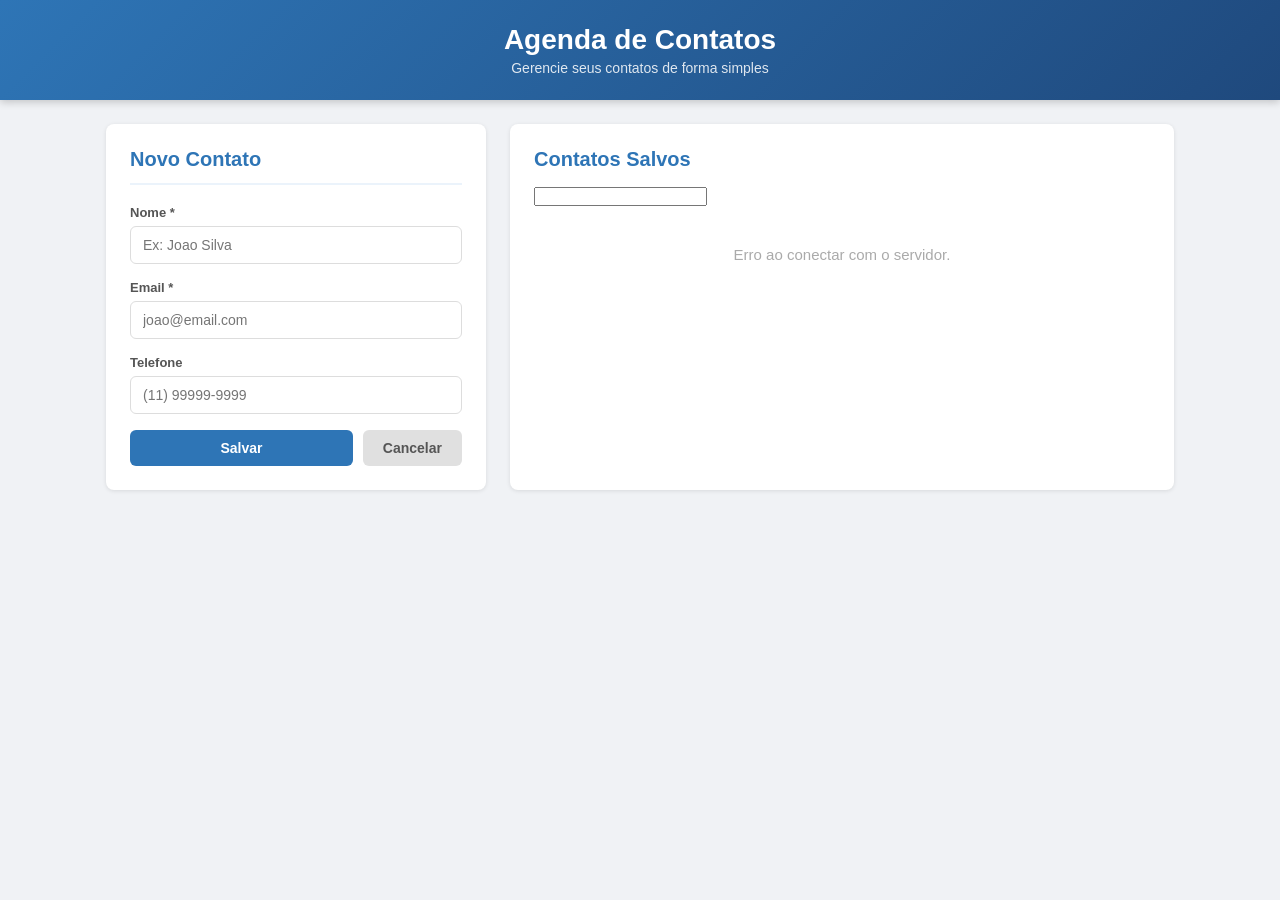
<file: crudcontatos/index.html>
<!DOCTYPE html>
<html lang="pt-BR">
<head>
 <meta charset="UTF-8">
 <!-- viewport: faz o site funcionar bem em celulares -->
 <meta name="viewport" content="width=device-width, initial-scale=1.0">
 <title>Agenda de Contatos</title>
 <!-- Importa o arquivo de estilos CSS -->
 <link rel="stylesheet" href="style.css">
</head>
<body>
 <!-- Cabecalho da pagina -->
 <header>
 <h1>Agenda de Contatos</h1>
 <p>Gerencie seus contatos de forma simples</p>
 </header>
 <main>
 <!-- FORMULARIO: usado tanto para criar quanto para editar -->
 <!-- id='form-contato' permite o JavaScript encontrar este elemento -->
 <section class="formulario">
 <h2 id="titulo-form">Novo Contato</h2>
 <!-- Campo oculto: guarda o ID quando estamos editando -->
 <!-- Se estiver vazio, estamos criando; se tiver valor, editando -->
 <input type="hidden" id="contato-id"> 
 <div class="campo">
 <label for="nome">Nome *</label>
 <!-- required: o navegador exige que o campo seja preenchido -->
 <input type="text" id="nome" placeholder="Ex: Joao Silva" 
required>
 </div>
 <div class="campo">
 <label for="email">Email *</label>
 <!-- type='email': o navegador valida o formato do email -->
 <input type="email" id="email" placeholder="joao@email.com" 
required>
 </div>
 <div class="campo">
 <label for="telefone">Telefone</label>
 <input type="tel" id="telefone" placeholder="(11) 99999-9999">
 </div>
 <div class="botoes-form">
 <!-- onclick='salvarContato()': chama funcao no JavaScript ao 
clicar -->
 <button onclick="salvarContato()" class="btn-salvar">
 Salvar
 </button>
 <button onclick="limparFormulario()" class="btn-cancelar">
 Cancelar
 </button>
 </div>
 </section>
 <!-- LISTA: onde os contatos aparecerao -->
 <section class="lista">
 <h2>Contatos Salvos</h2>
 <!-- Barra de busca -->
 <input type="text" id="busca
  placeholder="Buscar por nome ou email..."
 oninput="filtrarContatos()">
 <!-- Esta div sera preenchida pelo JavaScript -->
 <div id="lista-contatos">
 <!-- Os contatos aparecem aqui dinamicamente -->
 <p class="carregando">Carregando contatos...</p>
 </div>
 </section>
 </main>
 <!-- Importa o arquivo JavaScript no final do body -->
 <!-- Colocar aqui garante que o HTML ja foi carregado -->
 <script src="script.js"></script>
</body>
</html
</file>
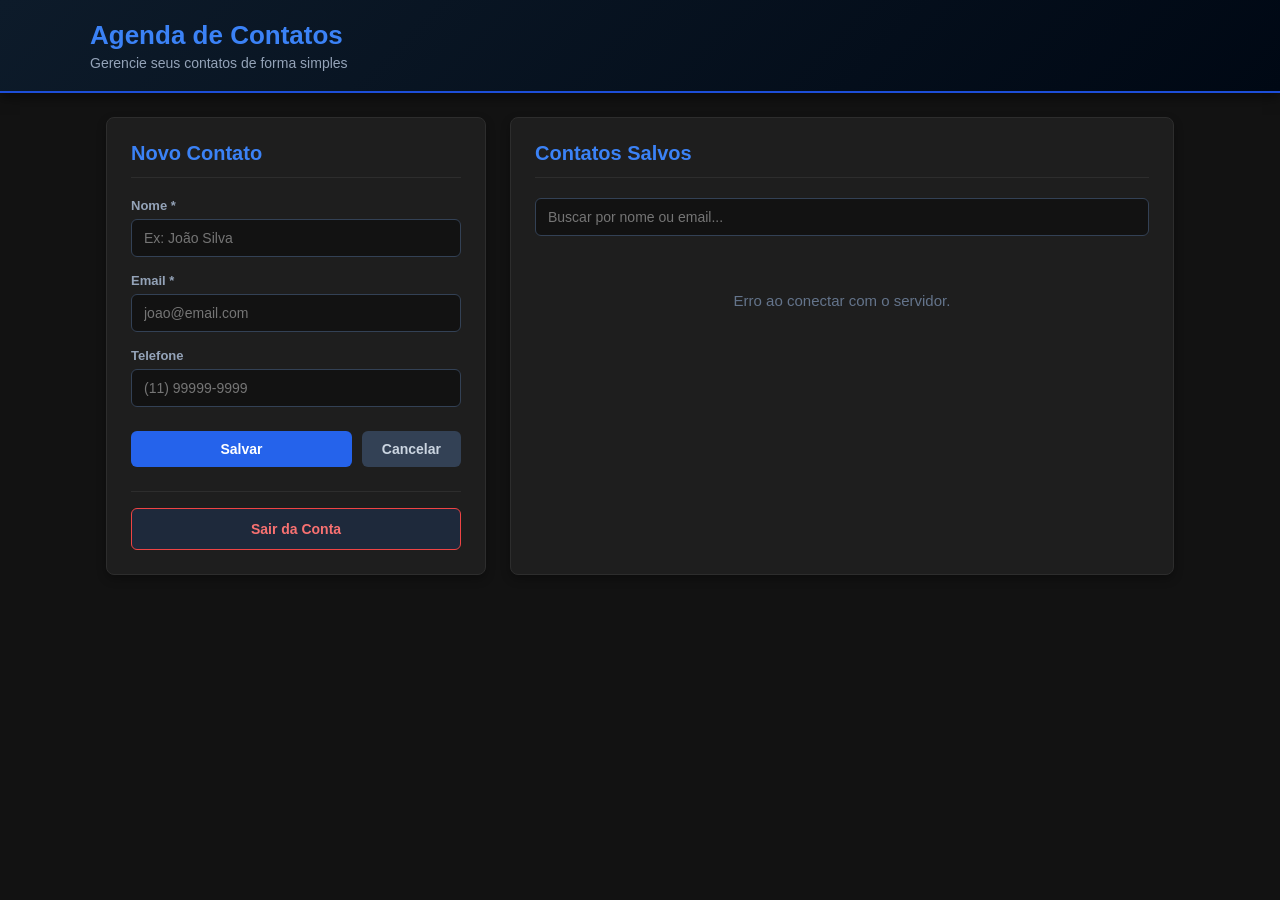
<file: CRUD-LOGOFF-main/crud-contatos/index.html>
<!DOCTYPE html>
<html lang="pt-BR">
<head>
    <meta charset="UTF-8">
    <meta name="viewport" content="width=device-width, initial-scale=1.0">
    <title>Agenda de Contatos</title>
    <link rel="stylesheet" href="style.css">
</head>
<body>

    <header>
        <div class="header-conteudo">
            <div class="logo-area">
                <h1>Agenda de Contatos</h1>
                <p>Gerencie seus contatos de forma simples</p>
            </div>
        </div>
    </header>

    <main>
        <section class="formulario">
            <h2 id="titulo-form">Novo Contato</h2>
            <input type="hidden" id="contato-id">
            
            <div class="campo">
                <label for="nome">Nome *</label>
                <input type="text" id="nome" placeholder="Ex: João Silva" required>
            </div>

            <div class="campo">
                <label for="email">Email *</label>
                <input type="email" id="email" placeholder="joao@email.com" required>
            </div>

            <div class="campo">
                <label for="telefone">Telefone</label>
                <input type="tel" id="telefone" placeholder="(11) 99999-9999">
            </div>

            <div class="botoes-form">
                <button onclick="salvarContato()" class="btn-salvar">Salvar</button>
                <button onclick="limparFormulario()" class="btn-cancelar">Cancelar</button>
            </div>

            <div class="separador"></div>

            <button onclick="fazerLogoff()" class="btn-sair-longo">Sair da Conta</button>
        </section>

        <section class="lista">
            <h2>Contatos Salvos</h2>
            <input type="text" id="busca" placeholder="Buscar por nome ou email..." oninput="filtrarContatos()">

            <div id="lista-contatos">
                <p class="carregando">Carregando contatos...</p>
            </div>
        </section>
    </main>

    <script src="script.js"></script>
</body>
</html>
</file>
<file: crudcontatos/style.css>
/* Reset: remove estilos padrao do navegador para ter controle total */
* {
 margin: 0;
 padding: 0;
 box-sizing: border-box; /* inclui padding na largura do elemento */
}
/* Estilo base da pagina */
body {
 font-family: 'Segoe UI', Tahoma, sans-serif;
 background-color: #f0f2f5; /* fundo cinza claro */
 color: #333333;
 min-height: 100vh; /* pelo menos 100% da altura da tela */
}
/* Cabecalho */
header {
 background: linear-gradient(135deg, #2E75B6, #1F497D);
 color: white;
 padding: 24px 32px;
 text-align: center;
 box-shadow: 0 2px 8px rgba(0,0,0,0.2);
}
header h1 { font-size: 28px; margin-bottom: 4px; }
header p { font-size: 14px; opacity: 0.85; }
/* Conteudo principal: layout de duas colunas */
main {
 display: grid;
 /* duas colunas: 380px fixa + resto do espaco */
 grid-template-columns: 380px 1fr;
 gap: 24px;
 max-width: 1100px;
 margin: 24px auto;
 padding: 0 16px;
}
/* Secao do formulario */
.formulario {
 background: white;
 border-radius: 8px;
 padding: 24px;
 box-shadow: 0 1px 4px rgba(0,0,0,0.1);
 height: fit-content; /* altura se ajusta ao conteudo */
}
.formulario h2 {
 color: #2E75B6;
 margin-bottom: 20px;
 font-size: 20px;
 border-bottom: 2px solid #EBF3FB;
 padding-bottom: 12px;
}
/* Cada campo do formulario */
.campo {
 margin-bottom: 16px;
}
.campo label {
 display: block; /* ocupa a linha toda */
 font-size: 13px;
 font-weight: 600;
 margin-bottom: 6px;
 color: #555;
}
.campo input {
 width: 100%;
 padding: 10px 12px;
 border: 1px solid #DDD;
 border-radius: 6px;
 font-size: 14px;
 transition: border-color 0.2s; /* animacao suave ao focar */
}
/* Estilo quando o input esta com foco */
.campo input:focus {
 outline: none;
 border-color: #2E75B6;
 box-shadow: 0 0 0 3px rgba(46,117,182,0.15);
}
/* Botoes do formulario */
.botoes-form {
 display: flex;
 gap: 10px;
 margin-top: 8px;
}
/* Estilo base para todos os botoes */
button {
 padding: 10px 20px;
 border: none;
 border-radius: 6px;
 cursor: pointer;
 font-size: 14px;
 font-weight: 600;
 transition: transform 0.1s, opacity 0.2s;
}
button:hover { opacity: 0.88; }
button:active { transform: scale(0.97); }
.btn-salvar { background: #2E75B6; color: white; flex: 1; }
.btn-cancelar { background: #E0E0E0; color: #555; }
.btn-editar { background: #F0AD4E; color: white; padding: 6px 12px; }
.btn-deletar { background: #D9534F; color: white; padding: 6px 12px; }
/* Secao da lista de contatos */
.lista {
 background: white;
 border-radius: 8px;
 padding: 24px;
 box-shadow: 0 1px 4px rgba(0,0,0,0.1);
}
.lista h2 {
 color: #2E75B6;
 margin-bottom: 16px;
 font-size: 20px;
}
/* Campo de busca */
#busca {
 width: 100%;
 padding: 10px 12px;
 border: 1px solid #DDD;
 border-radius: 6px;
 font-size: 14px;
 margin-bottom: 16px;
}
/* Card de cada contato */
.contato-card {
 display: flex;
 justify-content: space-between;
 align-items: center;
 padding: 14px 16px;
 border: 1px solid #EEE;
 border-radius: 6px;
 margin-bottom: 10px;
 transition: box-shadow 0.2s;
}
.contato-card:hover { box-shadow: 0 2px 8px rgba(0,0,0,0.08); }
.contato-info h3 { font-size: 15px; color: #333; }
.contato-info p { font-size: 13px; color: #777; margin-top: 2px; }
.contato-acoes { display: flex; gap: 8px; }
/* Mensagem quando nao ha contatos */
.sem-contatos {
 text-align: center;
 color: #AAA;
 padding: 40px;
 font-size: 15px;
}
/* Responsividade: em telas menores, empilha as colunas */
@media (max-width: 768px) {
 main {
 grid-template-columns: 1fr; /* uma coluna */
 }
}
</file>
<file: CRUD-LOGOFF-main/crud-contatos/style.css>
* {
    margin: 0;
    padding: 0;
    box-sizing: border-box;
}

body {
    font-family: 'Segoe UI', Tahoma, sans-serif;
    background-color: #121212;
    color: #e0e0e0;
    min-height: 100vh;
}

header {
    background: linear-gradient(135deg, #0d1b2a, #000814);
    color: #ffffff;
    padding: 20px 32px;
    border-bottom: 2px solid #1d4ed8;
    box-shadow: 0 4px 12px rgba(0, 0, 0, 0.5);
}

.header-conteudo {
    max-width: 1100px;
    margin: 0 auto;
    display: flex;
    justify-content: space-between;
    align-items: center;
}

.logo-area h1 { 
    font-size: 26px; 
    color: #3b82f6;
    margin-bottom: 4px; 
}

.logo-area p { 
    font-size: 14px; 
    color: #94a3b8; 
}

main {
    display: grid;
    grid-template-columns: 380px 1fr;
    gap: 24px;
    max-width: 1100px;
    margin: 24px auto;
    padding: 0 16px;
}

.formulario, .lista {
    background: #1e1e1e;
    border-radius: 8px;
    padding: 24px;
    border: 1px solid #2d2d2d;
    box-shadow: 0 4px 10px rgba(0, 0, 0, 0.3);
}

.formulario {
    display: flex;
    flex-direction: column;
}

.formulario h2, .lista h2 {
    color: #3b82f6;
    margin-bottom: 20px;
    font-size: 20px;
    border-bottom: 1px solid #2d2d2d;
    padding-bottom: 12px;
}

.campo {
    margin-bottom: 16px;
}

.campo label {
    display: block;
    font-size: 13px;
    font-weight: 600;
    margin-bottom: 6px;
    color: #94a3b8;
}

.campo input, #busca {
    width: 100%;
    padding: 10px 12px;
    background-color: #121212;
    border: 1px solid #334155;
    color: #ffffff;
    border-radius: 6px;
    font-size: 14px;
    transition: border-color 0.2s;
}

.campo input:focus, #busca:focus {
    outline: none;
    border-color: #3b82f6;
    box-shadow: 0 0 0 3px rgba(59, 130, 246, 0.2);
}

.botoes-form {
    display: flex;
    gap: 10px;
    margin-top: 8px;
}

button {
    padding: 10px 20px;
    border: none;
    border-radius: 6px;
    cursor: pointer;
    font-size: 14px;
    font-weight: 600;
    transition: transform 0.1s, background-color 0.2s, opacity 0.2s;
}

button:hover { 
    opacity: 0.9; 
}

button:active { 
    transform: scale(0.97); 
}

.btn-salvar { 
    background: #2563eb; 
    color: white; 
    flex: 1; 
}

.btn-cancelar { 
    background: #334155; 
    color: #cbd5e1; 
}

.btn-editar { 
    background: #d97706; 
    color: white; 
    padding: 6px 12px; 
}

.btn-deletar { 
    background: #dc2626; 
    color: white; 
    padding: 6px 12px; 
}

.separador {
    height: 1px;
    background-color: #2d2d2d;
    margin: 24px 0 16px 0;
}

.btn-sair-longo {
    width: 100%;
    background-color: #1e293b;
    color: #f87171;
    border: 1px solid #ef4444;
    padding: 12px;
    font-size: 14px;
    border-radius: 6px;
    cursor: pointer;
    font-weight: 600;
}

.btn-sair-longo:hover {
    background-color: #dc2626;
    color: #ffffff;
}

#busca {
    margin-bottom: 16px;
}

.contato-card {
    display: flex;
    justify-content: space-between;
    align-items: center;
    padding: 14px 16px;
    background-color: #121212;
    border: 1px solid #2d2d2d;
    border-radius: 6px;
    margin-bottom: 10px;
    transition: border-color 0.2s;
}

.contato-card:hover { 
    border-color: #2563eb; 
}

.contato-info h3 { 
    font-size: 15px; 
    color: #f1f5f9; 
}

.contato-info p { 
    font-size: 13px; 
    color: #94a3b8; 
    margin-top: 2px; 
}

.contato-acoes { 
    display: flex; 
    gap: 8px; 
}

.sem-contatos {
    text-align: center;
    color: #64748b;
    padding: 40px;
    font-size: 15px;
}

@media (max-width: 768px) {
    main {
        grid-template-columns: 1fr;
    }
}
</file>
